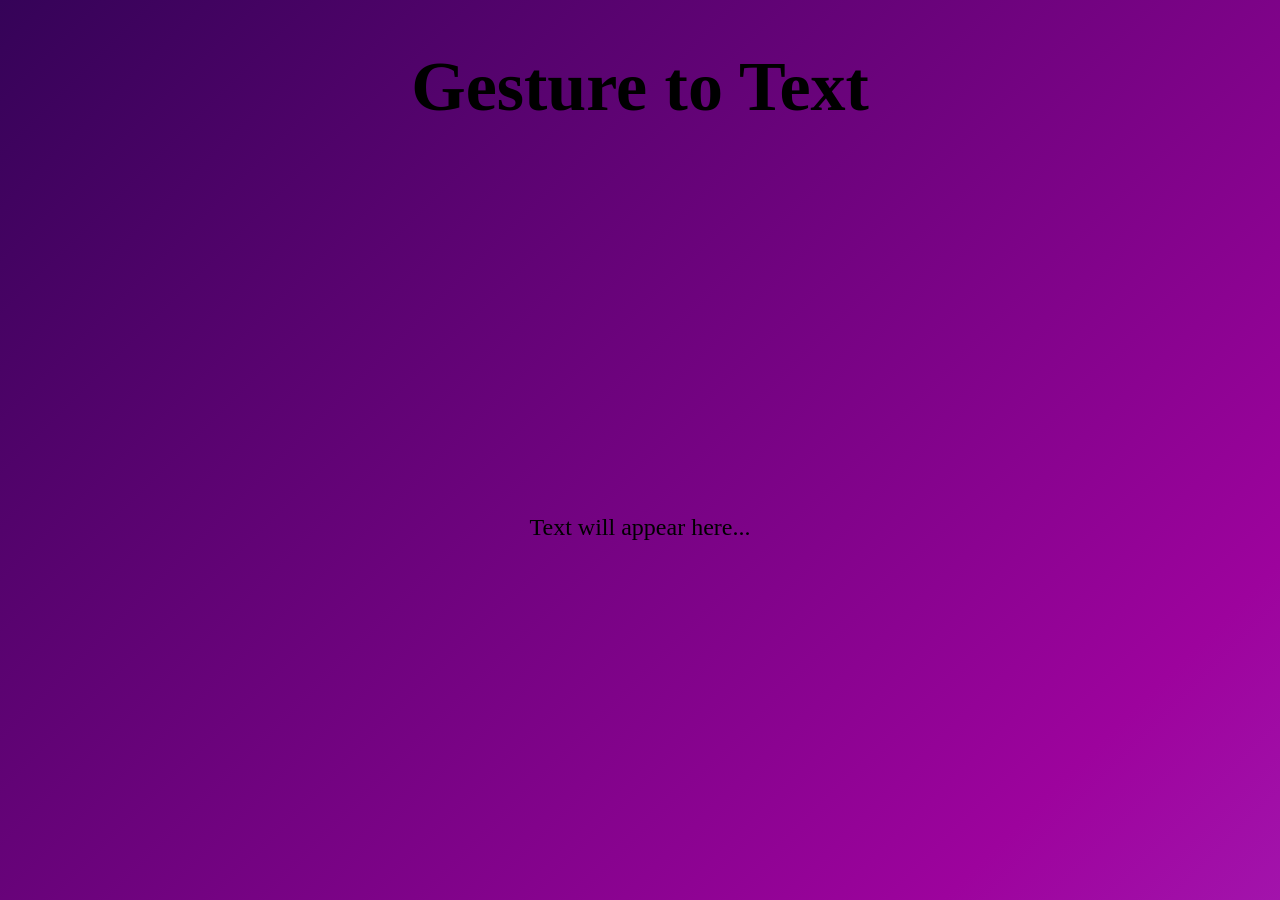
<file: index.html>
<!DOCTYPE html>
<html lang="en">
<head>
  <meta charset="UTF-8">
  <meta name="viewport" content="width=device-width, initial-scale=1.0">
  <title>Gesture to Text</title>
  <style>
    body {
      font-family: Arial, sans-serif;
      text-align: center;
      background: linear-gradient(135deg, #350358, #9d039d, #bc5bec); /* Purple gradient */
    background-size: 200% 200%; /* Creates a smooth gradient effect */
    animation: gradientAnimation 8s ease infinite; 
    color:black;
    font-family:'Times New Roman', Times, serif;

    }
    video {
      width: 80%;
      max-width: 640px;
      height: auto;
      margin: 20px auto;
      display: block;

    }
    h1 {
      font-size: 70px;
    }
    .output {
      font-size: 24px;
    
      margin-top: 20px;
    }
    .error {
      font-size: 18px;
      
      margin-top: 20px;
    }
  </style>
</head>
<body>
  <h1>Gesture to Text</h1>
  <video id="webcam" autoplay></video>
  <div class="output" id="output-text">Text will appear here...</div>
  <div class="error" id="error-message"></div>

  <script>
    // Access the webcam
    const video = document.getElementById("webcam");

    // Start the video stream
    navigator.mediaDevices.getUserMedia({ video: true })
      .then((stream) => {
        video.srcObject = stream;
      })
      .catch((error) => {
        console.error("Error accessing webcam: ", error);
        alert("Unable to access the webcam. Please check your permissions.");
      });

    // Create a canvas to capture frames
    const canvas = document.createElement("canvas");
    const context = canvas.getContext("2d");

    // Frame rate control
    const frameInterval = 300; // 300ms interval between frames (adjust as needed)
    let isProcessing = false;

    // Function to send the captured frame to the backend
    async function sendFrameToBackend() {
      if (video.videoWidth === 0 || video.videoHeight === 0) {
        // Wait for video dimensions to be available
        return setTimeout(sendFrameToBackend, 100);
      }

      canvas.width = video.videoWidth;
      canvas.height = video.videoHeight;
      context.drawImage(video, 0, 0, canvas.width, canvas.height);

      const frame = canvas.toDataURL("image/jpeg");

      if (isProcessing) {
        // If the backend is still processing the previous frame, skip this one
        return;
      }

      isProcessing = true;

      // Send frame to backend for prediction
      try {
        // Adjust this URL if you're not running on localhost
        const response = await fetch("http://127.0.0.1:5000/predict", {
          method: "POST",
          headers: { "Content-Type": "application/json" },
          body: JSON.stringify({ "frame":frame }),
        });

        const data = await response.json();
        
        if (data.text) {
          document.getElementById("output-text").innerText = data.text;
          document.getElementById("error-message").innerText = "";
        } else {
          document.getElementById("output-text").innerText = "No gesture detected.";
          document.getElementById("error-message").innerText = "";
        }
      } catch (error) {
        console.error("Error sending frame to backend: ", error);
        document.getElementById("output-text").innerText = error;
        document.getElementById("error-message").innerText = "Network or server error. Please try again.";
      } finally {
        isProcessing = false;
      }

      // Repeat every frameInterval
      setTimeout(sendFrameToBackend, frameInterval);
    }

    // Start capturing frames when the video starts playing
    video.addEventListener("play", () => {
      sendFrameToBackend();
    });
  </script>
</body>
</html>
</file>
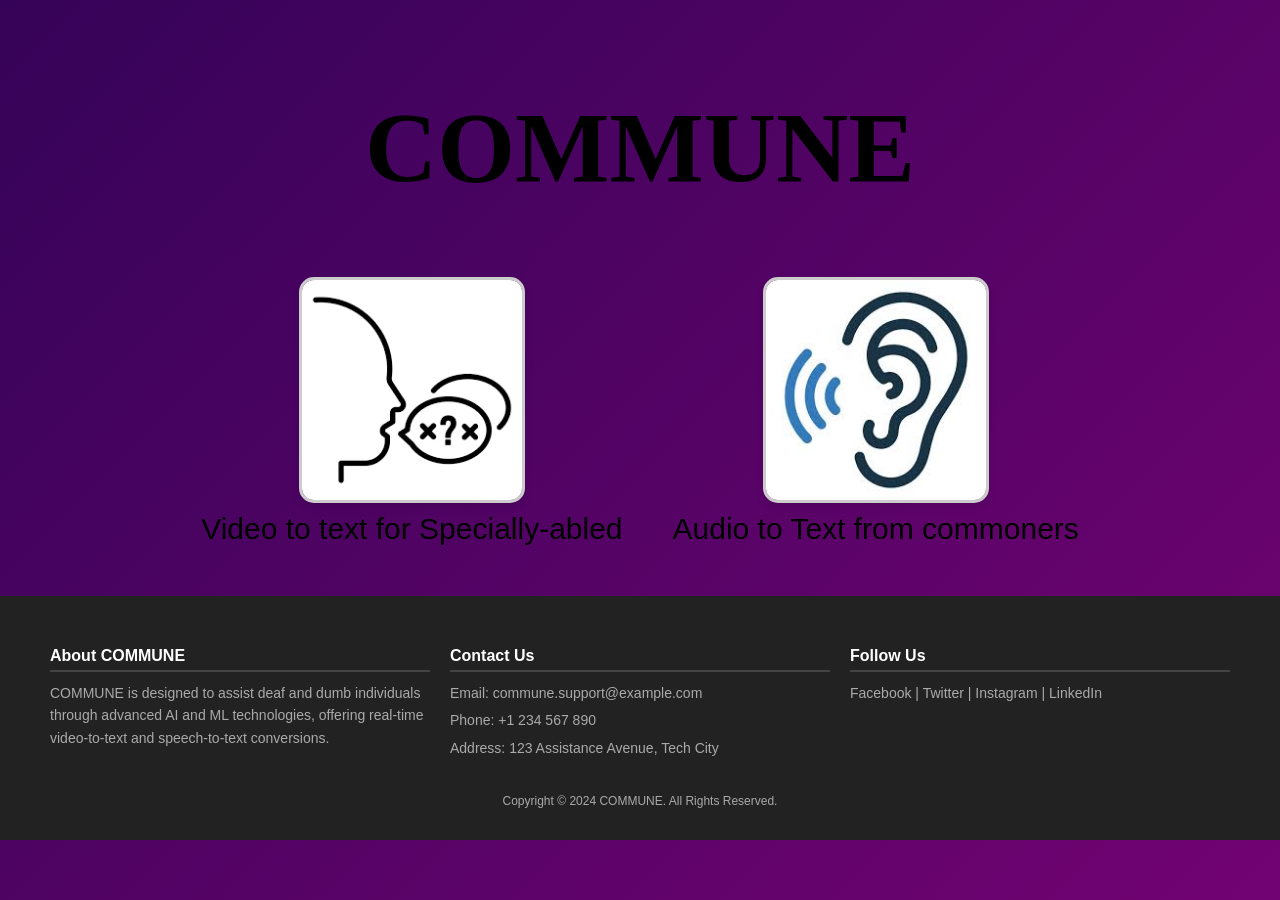
<file: home.html>
<!DOCTYPE html>
<html lang="en">
<head>
    <meta charset="UTF-8">
    <meta name="viewport" content="width=device-width, initial-scale=1.0">
    <title>Dumb & Deaf Assistance</title>
    <link rel="stylesheet" href="style.css">
    <style>
        /* Footer Styling */
        .footer {
            background-color: #222;
            color: #fff;
            padding: 20px 40px;
            margin-top: 20px;
        }
        
        .footer .footer-container {
            display: flex;
            justify-content: space-between;
            flex-wrap: wrap;
        }
        
        .footer-column {
            flex: 1;
            margin: 10px;
            min-width: 200px;
        }
        
        .footer-column h4 {
            font-weight: bold;
            border-bottom: 2px solid #444;
            margin-bottom: 10px;
            padding-bottom: 5px;
        }
        
        .footer-column p, .footer-column a {
            font-size: 14px;
            color: #aaa;
            text-decoration: none;
            margin: 5px 0;
            line-height: 1.6;
        }
        
        .footer-column a:hover {
            color: #fff;
        }
        
        .footer-bottom {
            text-align: center;
            margin-top: 20px;
            font-size: 12px;
            color: #aaa;
        }
        
        .footer-bottom a {
            color: #aaa;
            text-decoration: none;
        }
        
        .footer-bottom a:hover {
            color: #fff;
        }
    </style>
</head>
<body>
    <h1>COMMUNE</h1>
    <div class="container">
        <!-- Button for Dumb -->
        <div class="button-container">
            <a href="index.html">
                <img src="dumb.png" alt="Dumb Assistance">
            </a>
            <p>Video to text for Specially-abled</p>
        </div>

        <!-- Button for Deaf -->
        <div class="button-container">
            <a href="sstindex.html">
                <img src="deaf.jpg" alt="Deaf Assistance">
            </a>
            <p>Audio to Text from commoners</p>
        </div>
    </div>

    <!-- Footer Section -->
    <footer class="footer">
        <div class="footer-container">
            <!-- About Section -->
            <div class="footer-column">
                <h4>About COMMUNE</h4>
                <p>COMMUNE is designed to assist deaf and dumb individuals through advanced AI and ML technologies, offering real-time video-to-text and speech-to-text conversions.</p>
            </div>
            
            <!-- Contact Info -->
            <div class="footer-column">
                <h4>Contact Us</h4>
                <p>Email: <a href="mailto:commune.support@example.com">commune.support@example.com</a></p>
                <p>Phone: +1 234 567 890</p>
                <p>Address: 123 Assistance Avenue, Tech City</p>
            </div>
            
            <!-- Social Media Links -->
            <div class="footer-column">
                <h4>Follow Us</h4>
                <p>
                    <a href="#">Facebook</a> | 
                    <a href="#">Twitter</a> | 
                    <a href="#">Instagram</a> | 
                    <a href="#">LinkedIn</a>
                </p>
            </div>
        </div>
        <div class="footer-bottom">
            <p>Copyright © 2024 COMMUNE. All Rights Reserved.</p>
        </div>
    </footer>
</body>
</html>
</file>
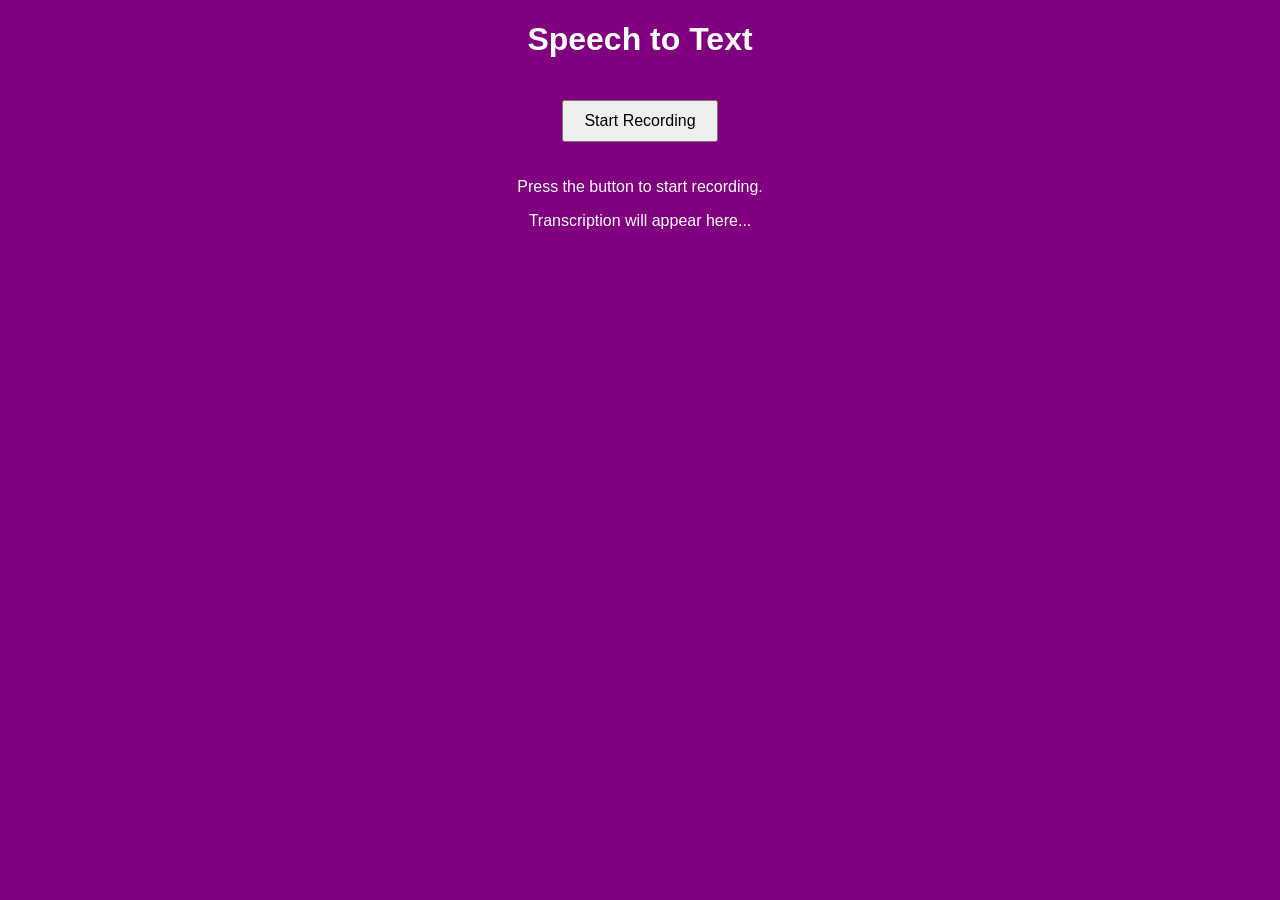
<file: sstindex.html>
<!DOCTYPE html>
<html lang="en">
<head>
    <meta charset="UTF-8"> <!-- Specifies character encoding -->
    <meta name="viewport" content="width=device-width, initial-scale=1.0"> <!-- Responsive design -->
    <meta name="description" content="Speech to Text application"> <!-- Optional meta for better SEO -->
    <title>Speech to Text</title>
    <style>
        body {
            background-color: purple;
            color: white;
            text-align: center;
            font-family: Arial, sans-serif;
        }
        button {
            margin: 20px;
            padding: 10px 20px;
            font-size: 16px;
        }
    </style>
</head>
<body>
    <h1>Speech to Text</h1>
    <button id="record-btn">Start Recording</button>
    <p>Press the button to start recording.</p>
    <p id="transcription">Transcription will appear here...</p>

    <script>
        let mediaRecorder;
        let audioChunks = [];

        document.getElementById("record-btn").addEventListener("click", async () => {
            if (!mediaRecorder || mediaRecorder.state === "inactive") {
                const stream = await navigator.mediaDevices.getUserMedia({ audio: true });
                mediaRecorder = new MediaRecorder(stream);

                mediaRecorder.ondataavailable = (event) => {
                    audioChunks.push(event.data);
                };

                mediaRecorder.onstop = () => {
                    const audioBlob = new Blob(audioChunks, { type: "audio/webm" });
                    audioChunks = []; // Clear chunks after recording

                    const formData = new FormData();
                    formData.append("audio", audioBlob);

                    // Send audio to the backend
                    fetch("http://localhost:5000/speech-to-text", {
                        method: "POST",
                        body: formData,
                    })
                        .then((response) => response.json())
                        .then((data) => {
                            if (data.transcription) {
                                document.getElementById("transcription").innerText = data.transcription;
                            } else {
                                document.getElementById("transcription").innerText = "No transcription available.";
                            }
                        })
                        .catch((error) => {
                            console.error("Error:", error);
                            document.getElementById("transcription").innerText = "Error occurred.";
                        });
                };

                mediaRecorder.start();
                document.getElementById("record-btn").innerText = "Stop Recording";
            } else {
                mediaRecorder.stop();
                document.getElementById("record-btn").innerText = "Start Recording";
            }
        });
    </script>
</body>
</html>
</file>
<file: style.css>
/* General styles */
body {
    font-family: Arial, sans-serif;
    margin: 0;
    padding: 0;
    background: linear-gradient(135deg, #350358, #720372, #9932cc); /* Purple gradient */
    background-size: 200% 200%; /* Creates a smooth gradient effect */
    animation: gradientAnimation 8s ease infinite; /* Purple background */
    display: flex;
    flex-direction: column;
    align-items: center;
    justify-content: center;
    height: 100vh;
    overflow: hidden;
}

/* Heading style */
h1 {
    font-size: 2.5em;
    color: black; /* Black text color */
    margin-top: 30px;
    text-align: center;
    font-size: 100px;
    font-weight: bolder;
    font-family: 'Times New Roman', Times, serif;
    
}

/* Container for the buttons */
.container {
    display: flex;
    justify-content: center;
    align-items: center;
    gap: 50px;
    margin-top: 5px;
}

/* Individual button container */
.button-container {
    text-align: center;
    transition: transform 0.3s ease;
}

.button-container:hover {
    transform: scale(1.05);
}

/* Image styles */
.button-container img {
    width: 220px;
    height: 220px;
    border-radius: 15px;
    border: 3px solid #ccc;
    box-shadow: 0 4px 8px rgba(0, 0, 0, 0.1);
    cursor: pointer;
    transition: box-shadow 0.3s ease, transform 0.3s ease;
}

.button-container img:hover {
    box-shadow: 0 8px 16px rgba(0, 0, 0, 0.2);
}

/* Text below images */
.button-container p {
    margin-top: 5px;
    font-size: 30px;
    color: black; /* Black text color */
}

/* Responsive styles */
@media (max-width: 768px) {
    .container {
        flex-direction: column;
        gap: 30px;
    }

    .button-container img {
        width: 180px;
        height: 180px;
    }

    .button-container p {
        font-size: 1em;
        color:black;
        font-size: 30px;
        font-family: 'Segoe UI', Tahoma, Geneva, Verdana, sans-serif;
    
    }
}
</file>
